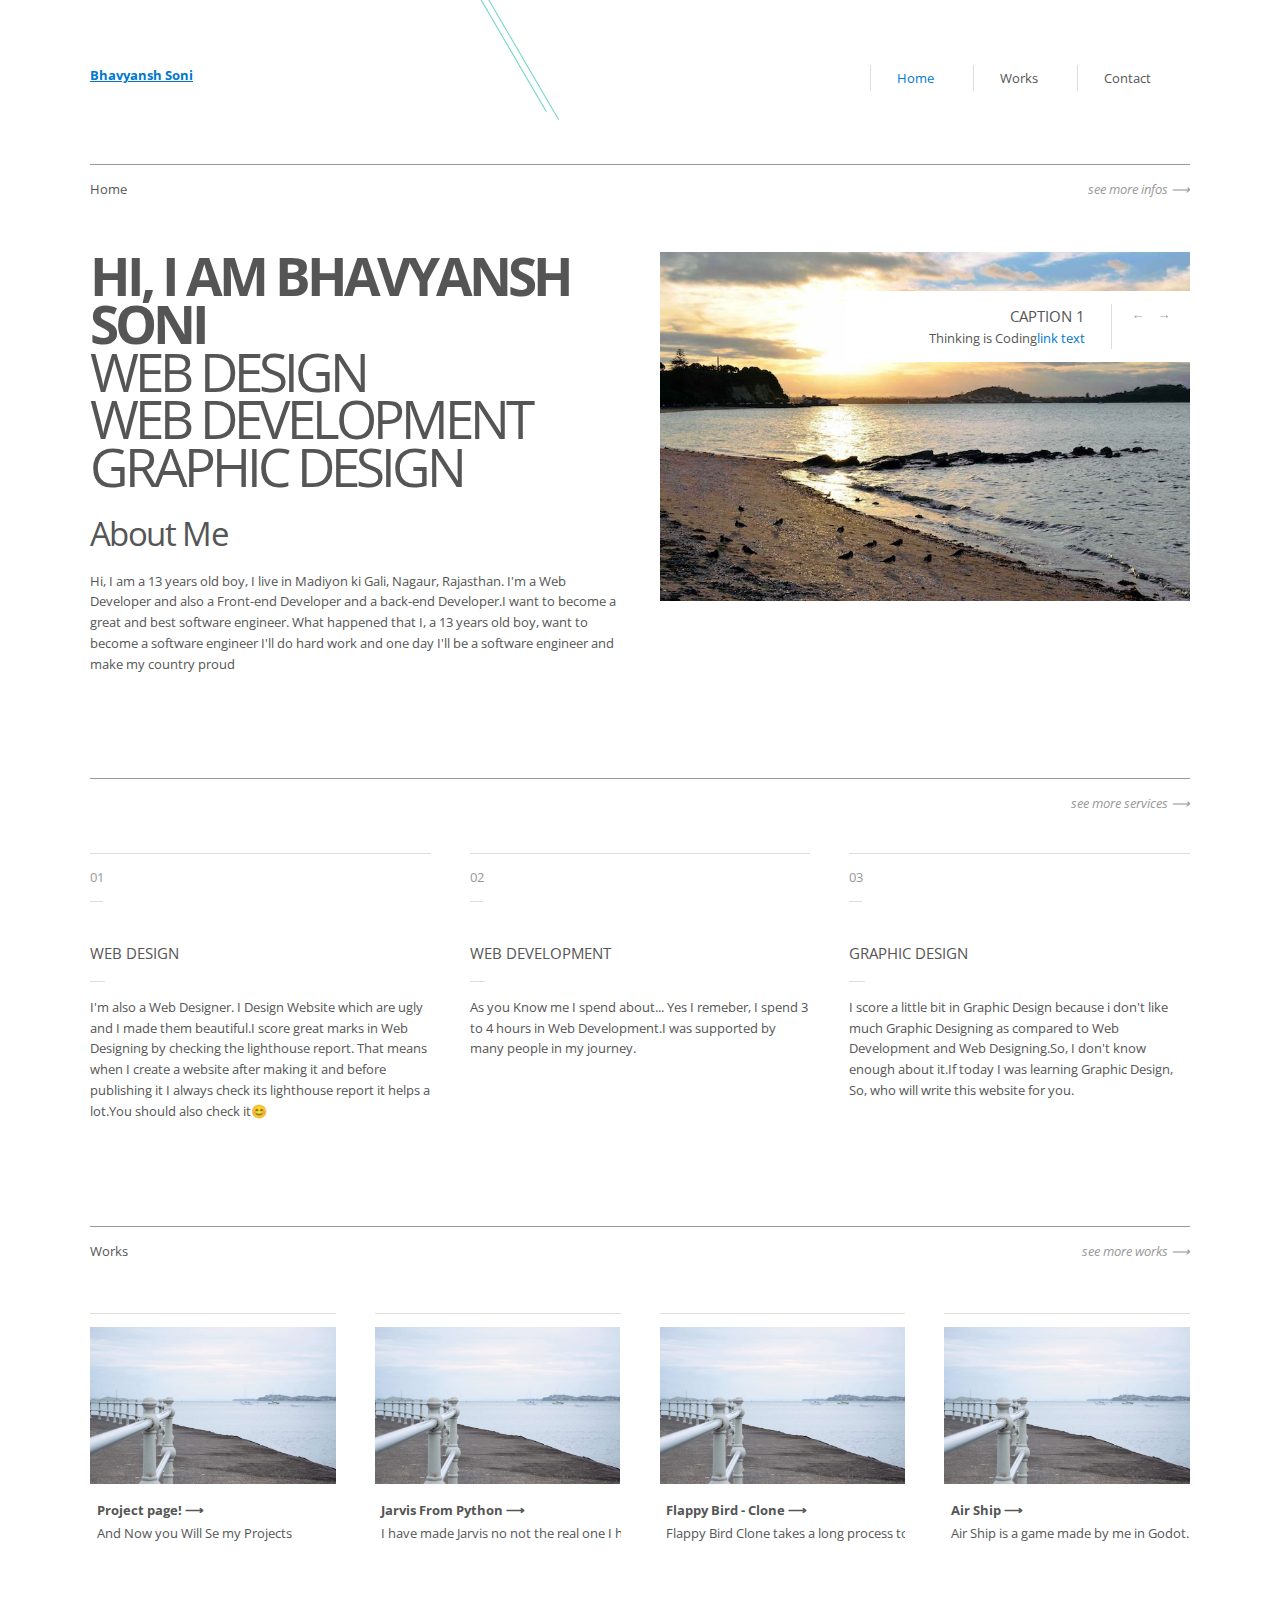
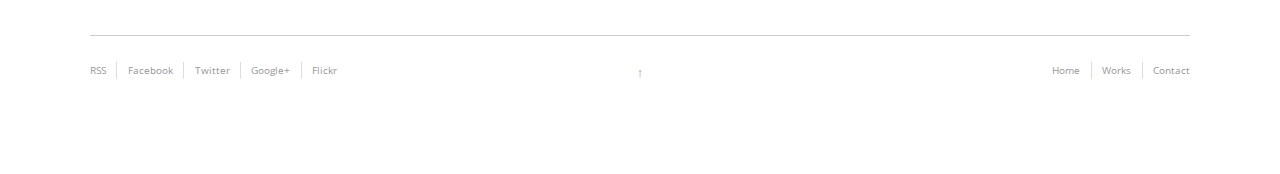
<file: index.html>
<!DOCTYPE html>
<html class="no-js" lang="en">
<head>
  <title>My Portfolio - Bhavyansh Soni</title>
  <meta charset="UTF-8">
  <meta http-equiv="X-UA-Compatible" content="IE=edge,chrome=1">
  <meta name="viewport" content="width=device-width">
  <link rel="shortcut icon" type="image/x-icon" href="img/favicon.ico">
  <link href='http://fonts.googleapis.com/css?family=Open+Sans:400italic,400,700' rel='stylesheet' type='text/css'>
  <link rel="stylesheet" href="css/style.css">
</head>

<body>
  <div class="container">
    <header id="navtop"> <a href="index.html" class="logo fleft"><u><b>Bhavyansh Soni</b></u></a>
      <nav class="fright">
        <ul>
          <li><a href="index.html" class="navactive">Home</a></li>
        </ul>
        <ul>
          <li><a href="works.html">Works</a></li>
        </ul>
        <ul>
          <li><a href="contact.html">Contact</a></li>
        </ul>
      </nav>
    </header>
    <div class="home-page main">
      <section class="grid-wrap">
        <header class="grid col-full">
          <hr>
          <p class="fleft">Home</p>
          <a href="" class="arrow fright">see more infos</a>
        </header>
        <div class="grid col-one-half mq2-col-full">
          <h1>
            <b>Hi, I am Bhavyansh Soni</b><br>
            Web design <br>
            Web Development <br>
            Graphic Design
          </h1>
          <h2>About Me</h2>
          <p>Hi, I am a 13 years old boy, I live in Madiyon ki Gali, Nagaur, Rajasthan. I'm a Web Developer and also a Front-end Developer and a back-end Developer.I want to become a great and best software engineer. What happened that I, a 13 years old boy, want to become a software engineer I'll do hard work and one day I'll be a software engineer and make my country proud</p>
        </div>
        <div class="slider grid col-one-half mq2-col-full">
          <div class="flexslider">
            <div class="slides">
              <div class="slide">
                <figure> <img src="img/img2.jpg" alt="">
                  <figcaption>
                    <div>
                      <h5>Caption 1</h5>
                      <p>Thinking is Coding<a href="#">link text</a></p>
                    </div>
                  </figcaption>
                </figure>
              </div>
              <div class="slide">
                <figure> <img src="img/img.jpg" alt="">
                  <figcaption>
                    <div>
                      <h5>Caption 2</h5>
                      <p>Shake the bottle, Wake the tech</p>
                    </div>
                  </figcaption>
                </figure>
              </div>
            </div>
          </div>
        </div>
      </section>
      <section class="services grid-wrap">
        <header class="grid col-full">
          <hr>
          <a href="index.html" class="arrow fright">see more services</a>
        </header>
        <article class="grid col-one-third mq3-col-full">
          <aside>01</aside>
          <h5>Web design</h5>
          <p>I'm also a Web Designer. I Design Website which are ugly and I made them beautiful.I score great marks in Web Designing by checking the lighthouse report. That means when I create a website after making it and before publishing it I always check its lighthouse report it helps a lot.You should also check it😊</p>
        </article>
        <article class="grid col-one-third mq3-col-full">
          <aside>02</aside>
          <h5>Web development</h5>
          <p>As you Know me I spend about... Yes I remeber, I spend 3 to 4 hours in Web Development.I was supported by many people in my journey.</p>
        </article>
        <article class="grid col-one-third mq3-col-full">
          <aside>03</aside>
          <h5>Graphic design</h5>
          <p>I score a little bit in Graphic Design because i don't like much Graphic Designing as compared to Web Development and Web Designing.So, I don't know enough about it.If today I was learning Graphic Design, So, who will write this website for you.</p>
        </article>
      </section>
      <section class="works grid-wrap">
        <header class="grid col-full">
          <hr>
          <p class="fleft">Works</p>
          <a href="works.html" class="arrow fright">see more works</a>
        </header>
        <figure class="grid col-one-quarter mq2-col-one-half"> <a href="work1.html"> <img src="img/img.jpg" alt="">
            <span class="zoom"></span> </a>
          <figcaption> <a href="work1.html" class="arrow">Project page!</a>
            <p>And Now you Will Se my Projects</p>
          </figcaption>
        </figure>
        <figure class="grid col-one-quarter mq2-col-one-half"> <a href="#"> <img src="img/img.jpg" alt=""> <span
              class="zoom"></span> </a>
          <figcaption> <a href="#" class="arrow">Jarvis From Python</a>
            <p>I have made Jarvis no not the real one I have made a copy. With the help of Python.You can use it in this way I have added features like first he will say due to time Good Afternoon or Good Morning.It is succesful and when we say "Jarvis Open Google" it open the www.google.com and many like stackoverflow, Play Music, Show the time, Open Vs Code, Open Youtube and so many features. This projet take about 1 week to complete</p>
          </figcaption>
        </figure>
        <figure class="grid col-one-quarter mq2-col-one-half"> <a href="#"> <img src="img/img.jpg" alt=""> <span
              class="zoom"></span> </a>
          <figcaption> <a href="#" class="arrow">Flappy Bird - Clone</a>
            <p>Flappy Bird Clone takes a long process to maek i first try to create it in python and through coding but then i turned this project into a Godot Project. This takes about 2 weeks to make it.</p>
          </figcaption>
        </figure>
        <figure class="grid col-one-quarter mq2-col-one-half"> <a href="#"> <img src="img/img.jpg" alt=""> <span
              class="zoom"></span> </a>
          <figcaption> <a href="#" class="arrow">Air Ship</a>
            <p>Air Ship is a game made by me in Godot. I'm first a App developer and then i swithced into Web Development. I have made 6 parts of this game.</p>
          </figcaption>
        </figure>
      </section>
    </div>
    <!--main-->
    <div class="divide-top">
      <footer class="grid-wrap">
        <ul class="grid col-one-third social">
          <li><a href="#">RSS</a></li>
          <li><a href="#">Facebook</a></li>
          <li><a href="#">Twitter</a></li>
          <li><a href="#">Google+</a></li>
          <li><a href="#">Flickr</a></li>
        </ul>
        <div class="up grid col-one-third "> <a href="#navtop" title="Go back up">&uarr;</a> </div>
        <nav class="grid col-one-third ">
          <ul>
            <li><a href="index.html">Home</a></li>
            <li><a href="works.html">Works</a></li>
            <li><a href="contact.html">Contact</a></li>
          </ul>
        </nav>
      </footer>
    </div>
  </div>
  <!-- Javascript - jQuery -->
  <script src="js/jquery-1.7.2.min.js"></script>
  <!--[if (gte IE 6)&(lte IE 8)]><script src="js/selectivizr.js"></script><![endif]-->
  <script src="js/jquery.flexslider-min.js"></script>
  <script src="js/scripts.js"></script>
</body>

</html>
</file>
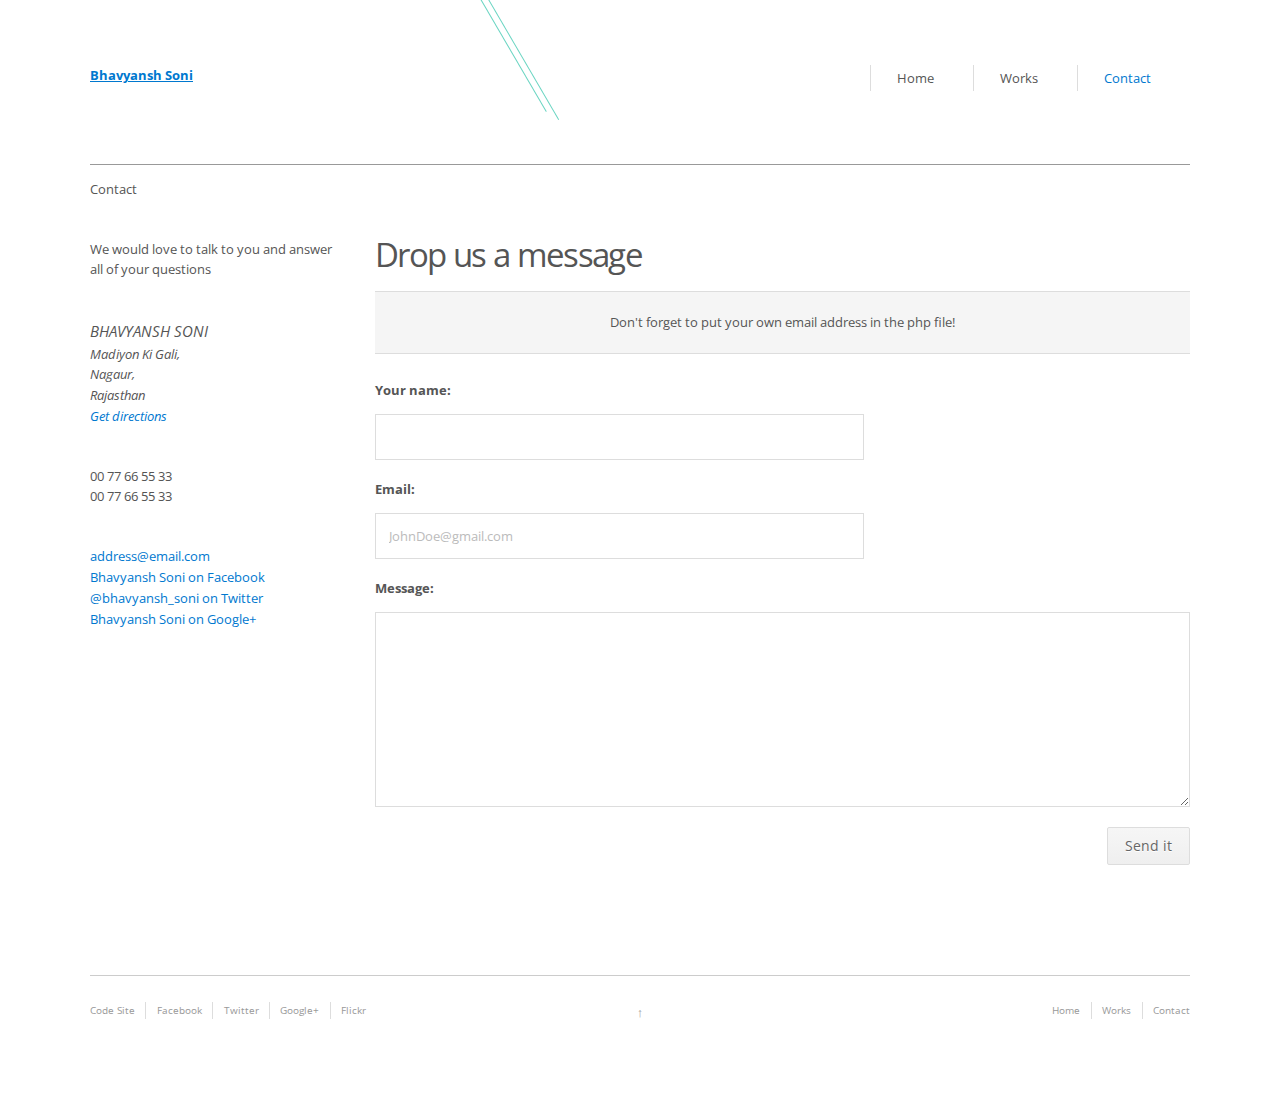
<file: contact.html>
<!DOCTYPE html>
<!--[if lt IE 7]> <html class="no-js lt-ie9 lt-ie8 lt-ie7" lang="en"> <![endif]-->
<!--[if IE 7]>    <html class="no-js lt-ie9 lt-ie8" lang="en"> <![endif]-->
<!--[if IE 8]>    <html class="no-js lt-ie9" lang="en"> <![endif]-->
<!--[if gt IE 8]><!-->
<html class="no-js" lang="en">
<!--<![endif]-->
<head>
<title>Bhavyansh Soni | Contact</title>
<meta charset="UTF-8">
<meta http-equiv="X-UA-Compatible" content="IE=edge,chrome=1">
<meta name="viewport" content="width=device-width">
<link rel="shortcut icon" type="image/x-icon" href="img/favicon.ico">
<link rel="shortcut icon" type="image/png" href="img/favicon.png">
<link href='http://fonts.googleapis.com/css?family=Open+Sans:400italic,400,700' rel='stylesheet' type='text/css'>
<link rel="stylesheet" href="css/style.css">
<!--[if lt IE 9]><script src="js/html5.js"></script><![endif]-->
</head>
<body>
<div class="container">
  <header id="navtop"> <a href="index.html" class="logo fleft"> <u><b>Bhavyansh Soni</b></u></a>
    <nav class="fright">
      <ul>
        <li><a href="index.html">Home</a></li>
      </ul>
      <ul>
        <li><a href="works.html">Works</a></li>
      </ul>
      <ul>
        <li><a href="contact.html" class="navactive">Contact</a></li>
      </ul>
    </nav>
  </header>
  <div class="contact-page main grid-wrap">
    <header class="grid col-full">
      <hr>
      <p class="fleft">Contact</p>
    </header>
    <aside class="grid col-one-quarter mq2-col-one-third mq3-col-full">
      <p class="mbottom">We would love to talk to you and answer all of your questions</p>
      <address class="mbottom">
      <h5>Bhavyansh Soni</h5>
      Madiyon Ki Gali,<br >
      Nagaur,<br >
      Rajasthan<br >
      <a href="#">Get directions</a>
      </address>
      <p class="mbottom"> 00 77 66 55 33<br >
        00 77 66 55 33</p>
      <p class="mbottom"> <a href="#">address@email.com</a><br >
        <a href="#">Bhavyansh Soni on Facebook</a><br >
        <a href="#">@bhavyansh_soni on Twitter</a><br >
        <a href="#">Bhavyansh Soni on Google+</a> </p>
      <p>
    </aside>
    <section class="grid col-three-quarters mq2-col-two-thirds mq3-col-full">
      <h2>Drop us a message</h2>
      <p class="warning">Don't forget to put your own email address in the php file!</p>
      <form id="contact_form" class="contact_form" action="#" method="post" name="contact_form">
        <ul>
          <li>
            <label for="name">Your name:</label>
            <input type="text" name="name" id="name" required class="required">
          </li>
          <li>
            <label for="email">Email:</label>
            <input type="email" name="email" id="email" required placeholder="JohnDoe@gmail.com" class="required email">
          </li>
          <li>
            <label for="message">Message:</label>
            <textarea name="message" id="message" cols="100" rows="6" required  class="required"></textarea>
          </li>
          <li>
            <button type="submit" id="submit" name="submit" class="button fright">Send it</button>
          </li>
        </ul>
      </form>
    </section>
  </div>
  <!--main-->
  <div class="divide-top">
    <footer class="grid-wrap">
      <ul class="grid col-one-third social">
        <li><a href="code.html">Code Site</a></li>
        <li><a href="#">Facebook</a></li>
        <li><a href="#">Twitter</a></li>
        <li><a href="#">Google+</a></li>
        <li><a href="#">Flickr</a></li>
      </ul>
      <div class="up grid col-one-third "> <a href="#navtop" title="Go back up">&uarr;</a> </div>
      <nav class="grid col-one-third ">
        <ul>
          <li><a href="index.html">Home</a></li>
          <li><a href="works.html">Works</a></li>
          <li><a href="contact.html">Contact</a></li>
        </ul>
      </nav>
    </footer>
  </div>
</div>
<!-- Javascript - jQuery -->
<script src="js/jquery-1.7.2.min.js"></script>
<!--[if (gte IE 6)&(lte IE 8)]><script src="js/selectivizr.js"></script><![endif]-->
<script src="js/scripts.js"></script>
<script src="js/jquery.validate.min.js"></script>
</body>
</html>
</file>
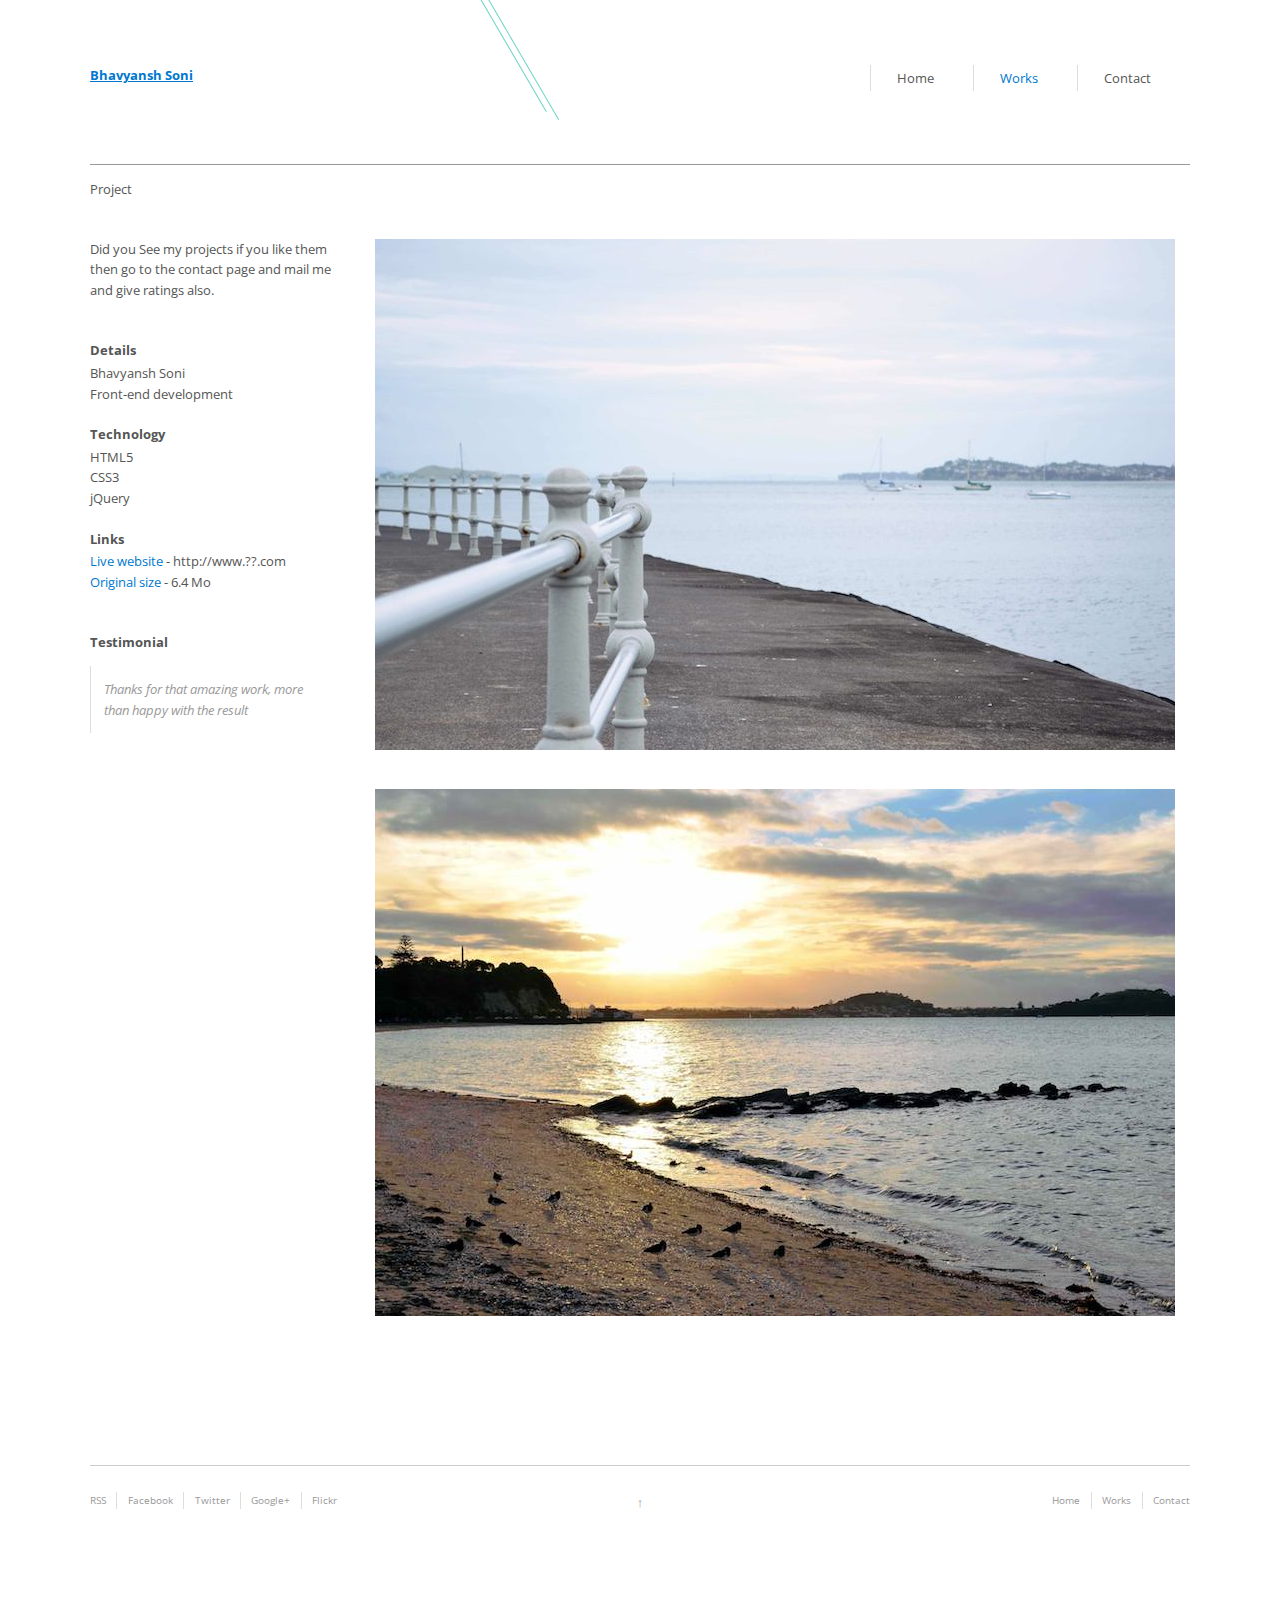
<file: work1.html>
<!DOCTYPE html>
<!--[if lt IE 7]> <html class="no-js lt-ie9 lt-ie8 lt-ie7" lang="en"> <![endif]-->
<!--[if IE 7]>    <html class="no-js lt-ie9 lt-ie8" lang="en"> <![endif]-->
<!--[if IE 8]>    <html class="no-js lt-ie9" lang="en"> <![endif]-->
<!--[if gt IE 8]><!-->
<html class="no-js" lang="en">
<!--<![endif]-->
<head>
<title>Bhavyansh Soni| Work 1</title>
<meta charset="UTF-8">
<meta http-equiv="X-UA-Compatible" content="IE=edge,chrome=1">
<meta name="viewport" content="width=device-width">
<link rel="shortcut icon" type="image/x-icon" href="img/favicon.ico">
<link rel="shortcut icon" type="image/png" href="img/favicon.png">
<link href='http://fonts.googleapis.com/css?family=Open+Sans:400italic,400,700' rel='stylesheet' type='text/css'>
<link rel="stylesheet" href="css/style.css">
<!--[if lt IE 9]><script src="js/html5.js"></script><![endif]-->
</head>
<body>
<div class="container">
  <header id="navtop"> <a href="index.html" class="logo fleft"> <u><b>Bhavyansh Soni</b></u></a>
    <nav class="fright">
      <ul>
        <li><a href="index.html">Home</a></li>
      </ul>
      <ul>
        <li><a href="works.html" class="navactive">Works</a></li>
      </ul>
      <ul>
        <li><a href="contact.html">Contact</a></li>
      </ul>
    </nav>
  </header>
  <div class="work-page main grid-wrap">
    <header class="grid col-full">
      <hr>
      <p class="fleft">Project</p>
    </header>
    <aside class="grid col-one-quarter mq2-col-one-third mq3-col-full">
      <p class="mbottom">Did you See my projects if you like them then go to the contact page and mail me and give ratings also.</p>
      <h6>Details</h6>
      <ul class="halfmbottom">
        <li>Bhavyansh Soni</li>
        <li>Front-end development</li>
      </ul>
      <h6>Technology</h6>
      <ul class="halfmbottom">
        <li>HTML5</li>
        <li>CSS3</li>
        <li>jQuery</li>
      </ul>
      <h6>Links</h6>
      <ul class="mbottom">
        <li><a href="#">Live website</a> - http://www.??.com</li>
        <li><a href="#">Original size</a> - 6.4 Mo</li>
      </ul>
      <h6>Testimonial</h6>
      <blockquote>Thanks for that amazing work, more than happy with the result</blockquote>
    </aside>
    <section class="grid col-three-quarters mq2-col-two-thirds mq3-col-full">
      <figure class=""> <a href="#"> <img src="img/img.jpg" alt=""> </a>
      </figure>
      <figure class=""> <a href="#"> <img src="img/img2.jpg" alt=""> </a> </figure>
    </section>
  </div>
  <!--main-->
  <div class="divide-top">
    <footer class="grid-wrap">
      <ul class="grid col-one-third social">
        <li><a href="#">RSS</a></li>
        <li><a href="#">Facebook</a></li>
        <li><a href="#">Twitter</a></li>
        <li><a href="#">Google+</a></li>
        <li><a href="#">Flickr</a></li>
      </ul>
      <div class="up grid col-one-third "> <a href="#navtop" title="Go back up">&uarr;</a> </div>
      <nav class="grid col-one-third ">
        <ul>
          <li><a href="index.html">Home</a></li>
          <li><a href="works.html">Works</a></li>
          <li><a href="contact.html">Contact</a></li>
        </ul>
      </nav>
    </footer>
  </div>
</div>
<!-- Javascript - jQuery -->
<script src="js/jquery-1.7.2.min.js"></script>
<!--[if (gte IE 6)&(lte IE 8)]><script src="js/selectivizr.js"></script><![endif]-->
<script src="js/scripts.js"></script>
</body>
</html>
</file>
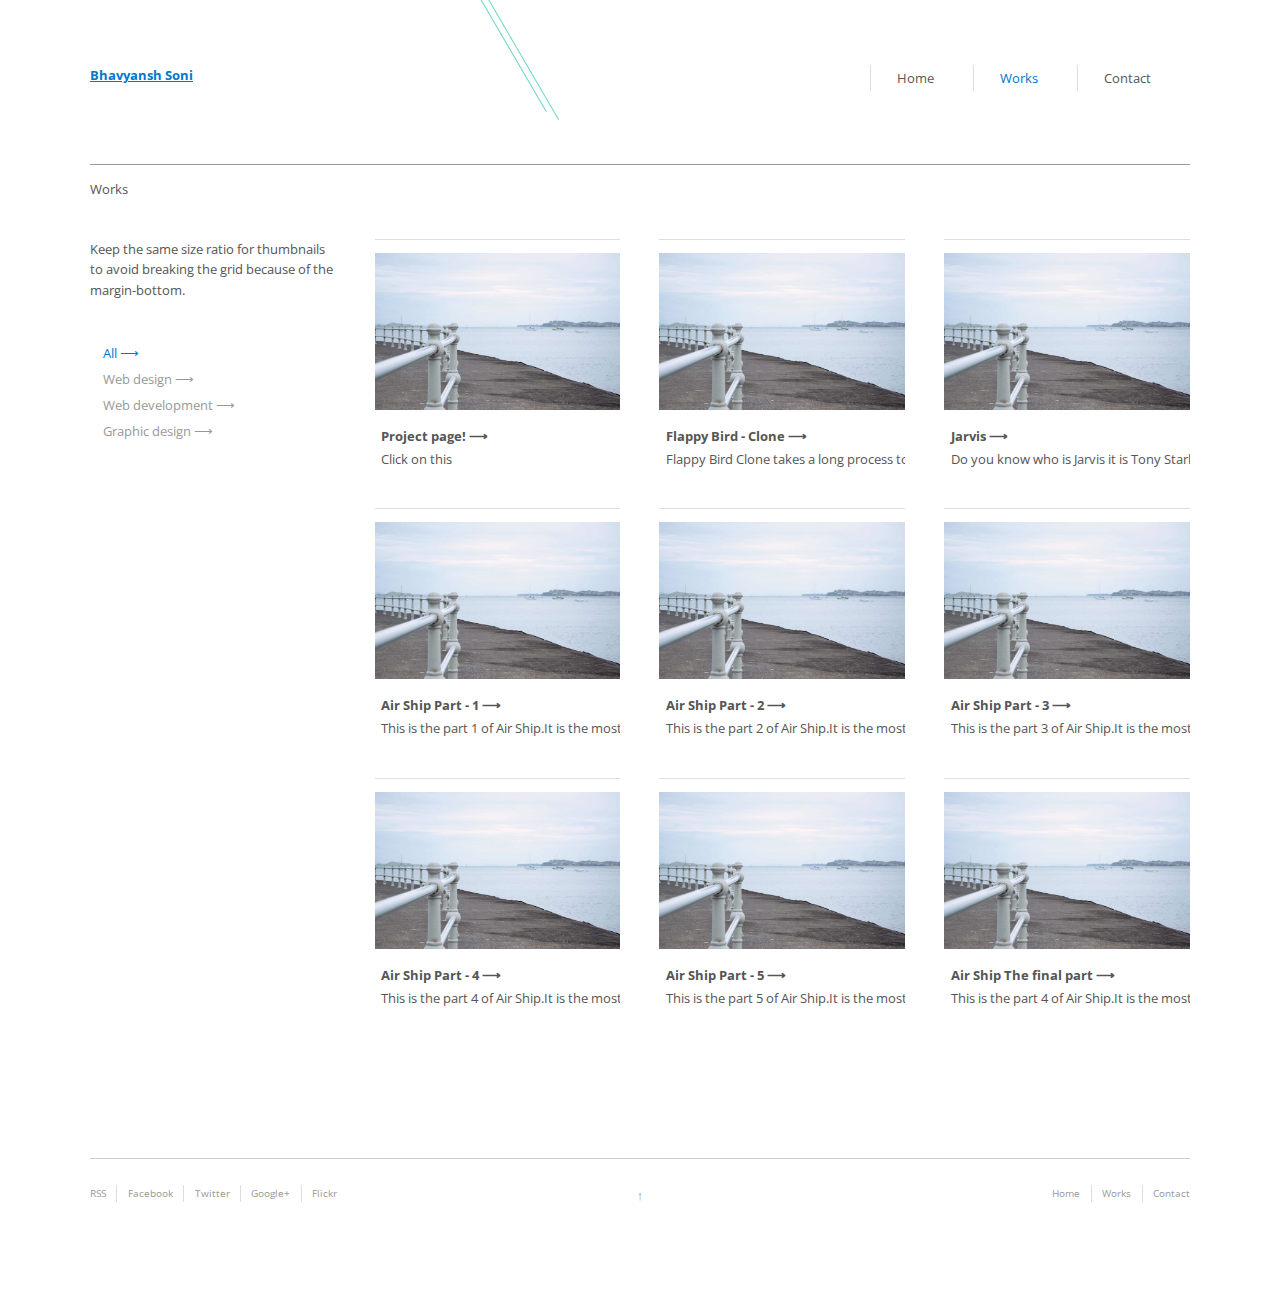
<file: works.html>
<!DOCTYPE html>
<!--[if lt IE 7]> <html class="no-js lt-ie9 lt-ie8 lt-ie7" lang="en"> <![endif]-->
<!--[if IE 7]>    <html class="no-js lt-ie9 lt-ie8" lang="en"> <![endif]-->
<!--[if IE 8]>    <html class="no-js lt-ie9" lang="en"> <![endif]-->
<!--[if gt IE 8]><!-->
<html class="no-js" lang="en">
<!--<![endif]-->
<head>
<title>Bhavyansh Soni | Works</title>
<meta charset="UTF-8">
<meta http-equiv="X-UA-Compatible" content="IE=edge,chrome=1">
<meta name="viewport" content="width=device-width">
<link rel="shortcut icon" type="image/x-icon" href="img/favicon.ico">
<link rel="shortcut icon" type="image/png" href="img/favicon.png">
<link href='http://fonts.googleapis.com/css?family=Open+Sans:400italic,400,700' rel='stylesheet' type='text/css'>
<link rel="stylesheet" href="css/style.css">
<!--[if lt IE 9]><script src="js/html5.js"></script><![endif]-->
</head>
<body>
<div class="container">
  <header id="navtop"> <a href="index.html" class="logo fleft"><u><b>Bhavyansh Soni</b></u></a>
    <nav class="fright">
      <ul>
        <li><a href="index.html">Home</a></li>
      </ul>
      <ul>
        <li><a href="works.html" class="navactive">Works</a></li>
      </ul>
      <ul>
        <li><a href="contact.html">Contact</a></li>
      </ul>
    </nav>
  </header>
  <div class="works-page main grid-wrap">
    <header class="grid col-full">
      <hr>
      <p class="fleft">Works</p>
    </header>
    <aside class="grid col-one-quarter mq2-col-full">
      <p class="mbottom">Keep the same size ratio for thumbnails to avoid breaking the grid because of the margin-bottom.</p>
      <menu> <a id="work_all" class="arrow buttonactive">All</a><br>
      <a id="work_1" class="arrow">Web design</a><br>
      <a id="work_2" class="arrow">Web development</a><br>
      <a id="work_3" class="arrow">Graphic design</a> </menu></aside>
    <section class="grid col-three-quarters mq2-col-full">
      <div class="grid-wrap works">
        <figure class="grid col-one-third mq1-col-one-half mq2-col-one-third mq3-col-full work_1"> <a href="work1.html"> <img src="img/img.jpg" alt=""> <span class="zoom"></span> </a>
          <figcaption> <a href="work1.html" class="arrow">Project page!</a>
            <p>Click on this</p>
          </figcaption>
        </figure>
        <figure class="grid col-one-third mq1-col-one-half mq2-col-one-third mq3-col-full work_1"> <a href="#"> <img src="img/img.jpg" alt=""> <span class="zoom"></span> </a>
          <figcaption> <a href="#" class="arrow">Flappy Bird - Clone</a>
            <p>Flappy Bird Clone takes a long process to maek i first try to create it in python and through coding but then i turned this project into a Godot Project. This takes about 2 weeks to make it.</p>
          </figcaption>
        </figure>
        <figure class="grid col-one-third mq1-col-one-half mq2-col-one-third mq3-col-full work_2"> <a href="#"> <img src="img/img.jpg" alt=""> <span class="zoom"></span> </a>
          <figcaption> <a href="#" class="arrow">Jarvis</a>
            <p>Do you know who is Jarvis it is Tony Stark's AI and I also have made it but it is its junior.</p>
          </figcaption>
        </figure>
        <figure class="grid col-one-third mq1-col-one-half mq2-col-one-third mq3-col-full work_3"> <a href="#"> <img src="img/img.jpg" alt=""> <span class="zoom"></span> </a>
          <figcaption> <a href="#" class="arrow">Air Ship Part - 1</a>
            <p>This is  the part 1 of Air Ship.It is the most clasic part of the game</p>
          </figcaption>
        </figure>
        <figure class="grid col-one-third mq1-col-one-half mq2-col-one-third mq3-col-full work_1"> <a href="#"> <img src="img/img.jpg" alt=""> <span class="zoom"></span> </a>
          <figcaption> <a href="#" class="arrow">Air Ship Part - 2</a>
            <p>This is  the part 2 of Air Ship.It is the most loved part of the game.</p>
          </figcaption>
        </figure>
        <figure class="grid col-one-third mq1-col-one-half mq2-col-one-third mq3-col-full work_3"> <a href="#"> <img src="img/img.jpg" alt=""> <span class="zoom"></span> </a>
          <figcaption> <a href="#" class="arrow">Air Ship Part - 3</a>
            <p>This is  the part 3 of Air Ship.It is the most Emotional part of the game</p>
          </figcaption>
        </figure>
        <figure class="grid col-one-third mq1-col-one-half mq2-col-one-third mq3-col-full work_3"> <a href="#"> <img src="img/img.jpg" alt=""> <span class="zoom"></span> </a>
          <figcaption> <a href="#" class="arrow">Air Ship Part - 4</a>
            <p>This is  the part 4 of Air Ship.It is the most adventures part of the game</p>
          </figcaption>
        </figure>
        <figure class="grid col-one-third mq1-col-one-half mq2-col-one-third mq3-col-full work_3"> <a href="#"> <img src="img/img.jpg" alt=""> <span class="zoom"></span> </a>
          <figcaption> <a href="#" class="arrow">Air Ship Part - 5</a>
            <p>This is  the part 5 of Air Ship.It is the most Bloodiest part of the game</p>
          </figcaption>
        </figure>
        <figure class="grid col-one-third mq1-col-one-half mq2-col-one-third mq3-col-full work_1"> <a href="#"> <img src="img/img.jpg" alt=""> <span class="zoom"></span> </a>
          <figcaption> <a href="#" class="arrow">Air Ship The final part</a>
            <p>This is  the part 4 of Air Ship.It is the most Scariest</p>
          </figcaption>
        </figure>
      </div>
      <!-- grid inside 3/4-->
    </section>
  </div>
  <!--main-->
  <div class="divide-top">
    <footer class="grid-wrap">
      <ul class="grid col-one-third social">
        <li><a href="#">RSS</a></li>
        <li><a href="#">Facebook</a></li>
        <li><a href="#">Twitter</a></li>
        <li><a href="#">Google+</a></li>
        <li><a href="#">Flickr</a></li>
      </ul>
      <div class="up grid col-one-third "> <a href="#navtop" title="Go back up">&uarr;</a> </div>
      <nav class="grid col-one-third ">
        <ul>
          <li><a href="index.html">Home</a></li>
          <li><a href="works.html">Works</a></li>
          <li><a href="contact.html">Contact</a></li>
        </ul>
      </nav>
    </footer>
  </div>
</div>
<!-- Javascript - jQuery -->
<script src="js/jquery-1.7.2.min.js"></script>
<!--[if (gte IE 6)&(lte IE 8)]><script src="js/selectivizr.js"></script><![endif]-->
<script src="js/scripts.js"></script>
</body>
</html>
</file>
<file: css/style.css>
/* -------------------------------------------------------------
- Site Name: DESIGNA Studio
- Version: 2.01 (August 2012)
- Site URI: http://sylvainlafitte.com/designa/
- Author: Sylvain Lafitte
- Author URI: http://sylvainlafitte.com

- Resources:
	HTML5 Boilerplate (http://html5boilerplate.com/),
	Normalise.css (http://necolas.github.com/normalize.css/), 
	Proportional grids by Boon (http://builtbyboon.com),
	CSS Tricks (css-tricks.com).
------------------------------------------------------------- */



/* -------------------------------------------------------------
======	RESET
------------------------------------------------------------- */
article, aside, details, figcaption, figure, 
footer, header, hgroup, menu, nav, section {display: block}
audio, canvas, video { display: inline-block; display: inline; zoom: 1; }
audio:not([controls]) { display: none; }
html { font-size: 100%; -webkit-text-size-adjust: 100%; -ms-text-size-adjust: 100%; }
:hover, :focus, :active { outline: none; }


html, button, input, select, textarea {
	font-family: "Open sans", "Helvetica Neue", "HelveticaNeue", Helvetica, Arial, sans-serif;
	font-weight: 400; /* normal */
	color: #555; 
	font-smooth:always;
	-webkit-font-smoothing: antialiased;
	font-smoothing: antialiased;
	text-shadow: 1px 1px 1px rgba(0,0,0,0.004);}

body { margin: 0; font-size: 13px; line-height: 1.6; }

a { color: #0078CF; font-weight: normal;
	cursor: pointer;  text-decoration: none;
	transition:color 0.2s ease; -moz-transition:color 0.2s ease; -webkit-transition:color 0.2s ease; -o-transition:color 0.2s ease;}

a:hover { color: #000; text-decoration: underline; background: rgba(0, 0, 0, .025);} 

::-moz-selection { background: #0078CF; color: #fff; text-shadow: none; }
::selection { background: #0078CF; color: #fff; text-shadow: none; }	

p{margin: 0 0 1em;}
p:last-child {margin-bottom: 0;}

a:visited{opacity:0.9;}
a:active, a:focus{position:relative;top:1px;}
abbr[title]{border-bottom:1px dotted}
dfn{font-style:italic}
hr{display:block; height:1px; border:0; border-top:1px solid #ddd; margin:1em 0; padding:0}
pre, code, kbd, samp{font-family:monospace,monospace; _font-family:'courier new',monospace; font-size:1em}
q{quotes:none}
q:before, q:after{content:""; content:none}
blockquote { margin: 1em 1em 1em 0; padding: 1em; border-left: 1px solid #DDD; font-style: italic; color: #999;}
blockquote p {font-size: 1.1em;line-height: 2em;margin-bottom: 0;}
blockquote small {display: block;font-size: 1em;line-height: 1.6em;color: #bfbfbf; text-align: right;}
blockquote small:before {content: '\2014 \00A0';}
b, strong{font-weight:700}
small{font-size:85%; color: #999;}
sub, sup{font-size:75%; line-height:0; position:relative; vertical-align:baseline}
sup{top:-0.5em}
sub{bottom:-0.25em}
dd{margin:0 0 0 40px} dt{font-weight: 700;}
ul, ol{list-style:none; list-style-image:none; margin:0; padding:0;}
img{border:0; -ms-interpolation-mode:bicubic; vertical-align:middle}
svg:not(:root){overflow:hidden}
figure{margin:0}
form{margin:0}
fieldset{border:0; margin:0; padding:0}
label{cursor:pointer}
legend{border:0; margin-left:-7px; padding:0;white-space: normal;}
button, input, select, textarea{font-size:100%; margin:0; vertical-align:baseline; vertical-align:middle}
button, input{line-height:normal; overflow:visible}
table button, table input{overflow:auto}
button, input[type="button"], input[type="reset"], input[type="submit"]{cursor:pointer; -webkit-appearance:button}
input[type="checkbox"], input[type="radio"]{box-sizing:border-box}
input[type="search"]{-webkit-appearance:textfield; -moz-box-sizing:content-box; -webkit-box-sizing:content-box; box-sizing:content-box}
input[type="search"]::-webkit-search-decoration{-webkit-appearance:none}
button::-moz-focus-inner, input::-moz-focus-inner{border:0; padding:0}
textarea{overflow:auto; vertical-align:top; resize:vertical}
table{border-collapse:collapse; border-spacing:0}
td{vertical-align:top}
.chromeframe { margin: 1em 0; background: red; color: black; padding: 1em; }



/* -------------------------------------------------------------
======	STYLES
------------------------------------------------------------- */

/* -- FORMS 
------------------------------------------------------------- */
form{margin-top: 2em;}
form li{margin-bottom: 1.5em;}
label{display: block; margin-bottom:1em; font-weight: 700;}
input, select, textarea {
	border: 1px solid #DDD;
	color: #777;
	font-size: 1em;
	padding: 1em;
	width:60%;
	-webkit-box-sizing: border-box;
	-moz-box-sizing: border-box;
	-ms-box-sizing: border-box;
	box-sizing: border-box;
	behavior: url(/js/boxsizing.htc); }
textarea{padding: 1em; min-height:15em; height: auto; width: 100%; }
input, textarea {
 -moz-transition: border .25s;
 -webkit-transition: border .25s;
 -o-transition: border .25s;
 transition: border .25s;}
input:hover, textarea:hover, input:focus, textarea:focus,input:active, textarea:active { border: 1px solid #999;}
input[type="text"],textarea{cursor: text;}
input[type="radio"], input[type="checkbox"] { display: inline; width:auto; height: auto; margin-right: 1em; }
input[type="checkbox"] + label, input[type="radio"] + label { display: inline;}
input[type="file"]{ border: none;}
input[type="date"]{ width: auto;}
select {height: auto;}
/* Placeholders */
::-webkit-input-placeholder { color: #BBB;}
:-moz-placeholder {color: #BBB;}
:-ms-input-placeholder {color: #BBB;}
/* validate.js */
label.error { color: #0078CF; margin: 0.5em 0 0 0.5em; font-weight: normal; font-style: italic; }



/* -- BUTTONS 
------------------------------------------------------------- */
.button, input[type="submit"], button, .toggle-title {
	color: #666;
	font-size: 1.1em;
	font-weight: normal;
	padding: 0.6em 1.2em;
	text-shadow: 0 1px 0 #fff;
	border: solid 1px #ddd;
	text-decoration: none;
	cursor: pointer;
	
	background: #efefef; /* Old browsers */
	background: -moz-linear-gradient(top,  #f6f6f6 0%, #efefef 100%); /* FF3.6+ */
	background: -webkit-gradient(linear, left top, left bottom, color-stop(0%,#f6f6f6), color-stop(100%,#efefef)); /* Chrome,Safari4+ */
	background: -webkit-linear-gradient(top,  #f6f6f6 0%,#efefef 100%); /* Chrome10+,Safari5.1+ */
	background: -o-linear-gradient(top,  #f6f6f6 0%,#efefef 100%); /* Opera 11.10+ */
	background: -ms-linear-gradient(top,  #f6f6f6 0%,#efefef 100%); /* IE10+ */
	background: linear-gradient(to bottom,  #f6f6f6 0%,#efefef 100%); /* W3C */
	filter: progid:DXImageTransform.Microsoft.gradient( startColorstr='#f6f6f6', endColorstr='#efefef',GradientType=0 ); /* IE6-9 */
		
	-webkit-border-radius: 2px;
	-moz-border-radius: 2px;
	-o-border-radius: 2px;
	-ms-border-radius: 2px;
	-khtml-border-radius: 2px;
	border-radius: 2px;
	
	-webkit-transition: 0.1s linear all;
	-moz-transition: 0.1s linear all;
	-ms-transition: 0.1s linear all;
	-o-transition: 0.1s linear all;
	transition: 0.1s linear all; }
.button:hover, input[type="submit"]:hover, button:hover, .toggle-title:hover {
	color: #333;
	text-decoration: none;
	border-color: #BBB;
	-moz-box-shadow: 0 1px 2px rgba(0, 0, 0, 0.1);
	-webkit-box-shadow:0 1px 2px rgba(0, 0, 0, 0.1);
	box-shadow: 0 1px 2px rgba(0, 0, 0, 0.1);
	background: 0 100%;}
.button:focus, input[type="submit"]:focus, button:focus, .toggle-title:focus {
	color: #333;
	border-color: #BBB;}
.button:active, input[type="submit"]:active, button:active, .toggle-title:active {
	color: #000;
	background: #F5F5F5;
	border-color: #444;
	position: relative; top:1px;}



/* -- TYPO
------------------------------------------------------------- */
h1,h2,h3,h4,h5,h6{margin:0 0 1em; font-weight: normal;}

h1 {font-size: 4.1em; 
	letter-spacing: -0.075em; 
	text-transform: uppercase; 
	line-height: 0.9; 
	color: #555;
	margin: 0 0 0.5em; 
	font-weight: normal; }
h2 { font-size: 2.5em; margin: 0 0 20px; letter-spacing: -0.05em; color: #555; line-height: 1; }
h3 { font-size: 1.75em; }
h4 { font-size: 1.5em; }
h5 { font-size: 1.17em; text-transform: uppercase; margin: 0; color: #555; }
h6 { font-size: 1em; margin-bottom: 2px; font-weight: 700; }

h1 a,h2 a,h3 a,h4 a,h5 a,h6 a{color:#333; text-decoration: none;}
h1 a:hover,h2 a:hover,h3 a:hover,h4 a:hover,h5 a:hover,h6 a:hover{color:#0078CF;text-decoration: underline;}



/* -- GRID  https://github.com/mattberridge/Proportional-Grids/
------------------------------------------------------------- */
body{width:100%; background: url(../img/stripes.png) no-repeat 40% 0;}
.container {width: 90%; margin: 5em auto; max-width: 1100px; min-width: 300px;}
 
.grid-wrap {
  margin-left: -3em; /* the same as your gutter */
  overflow: hidden;
  zoom:1;}
  .grid-wrap:before, .grid-wrap:after{content:""; display:table}
  .grid-wrap:after{clear:both}
  
.grid {
  float: left;
  padding-left: 3em; /* this is your gutter between columns */
  width: 100%;
  -webkit-box-sizing: border-box;
  -moz-box-sizing: border-box;
  box-sizing: border-box;
  behavior: url(/js/boxsizing.htc); }
  
.half-gutter {margin-left: -1.5em; }
  .half-gutter .grid-col {padding-left: 1.5em; }
  
.col-full {width: 100%; }
.col-one-half {width: 50%; }
.col-one-third {width: 33.333%; }
.col-two-thirds {width: 66.666%; }
.col-one-quarter {width: 25%; }
.col-three-quarters {width: 75%; }

.divide-top{border-top: 1px solid #ccc;padding-top: 2em;margin-top: 1.5em; }

.mright{ margin-right: 3em;}
.mleft{ margin-left: 3em;}
.mtop{ margin-top: 3em;}
.mbottom{ margin-bottom: 3em;}
.halfmright{ margin-right: 1.5em;}
.halfmleft{ margin-left: 1.5em;}
.halfmtop{ margin-top: 1.5em;}
.halfmbottom{ margin-bottom: 1.5em;}

.fright, .fleft{display:block; overflow:hidden}
.fright{float:right}
.fleft{float:left}

.alignleft{float: left;clear: left;margin: 0.38em 1.62em 0.38em 0;}
.alignright {float: right;clear: right;margin: 0.38em 0 0.38em 1.62em;}
.aligncenter {margin: 0 auto 1.62em;display: block;}



/* -- MISC
------------------------------------------------------------- */
figure { max-height: 100%; overflow: hidden;}
figure figcaption { }
img { max-width: 100%; height: auto; width: auto; }
a img {
    -webkit-transition: opacity 1s ease;
    -moz-transition: opacity 1s ease;
    -o-transition: opacity 1s ease;
    -ms-transition: opacity 1s ease;
    transition: opacity 1s ease; }
a img:hover {
	zoom: 1;
	opacity: 0.7;
	-ms-filter: progid:DXImageTransform.Microsoft.Alpha(Opacity = 70);
	filter: alpha(opacity = 70);}
    
    
    
/* -------------------------------------------------------------
======	PAGES
------------------------------------------------------------- */
    
/* -- HEADER
------------------------------------------------------------- */
header#navtop { margin-bottom: 2em; clear: both; overflow: hidden; }
    header nav ul { float: left; overflow: hidden; padding: 0 3em 0 2em; border-left: 1px solid #ddd; line-height: 2em; }
nav a, menu a { text-decoration: none; color: #555; }
.navactive { color: #0078CF }
.logo {margin-bottom: 3em;}
.logo:hover {background: none;}
		
		
/* -- GENERAL 
------------------------------------------------------------- */
.main > section { margin-bottom: 7em; }
.main header{ color: #555; margin-bottom: 3em; }
.main header hr{border-top-color:#999;}
.arrow:after {content:" \27F6"; /* html unicode: &#10230; */ } 
header .arrow {color: #999; font-style: italic;}
.arrow:hover {color: #0078CF; }


/* -- FOOTER
------------------------------------------------------------- */
footer  { color: #555; margin-bottom: 7em; }
footer nav ul { float: right; overflow: hidden; }
footer a {color: #999;}
footer li { float: left; margin-right: 1em; padding-right: 1em; border-right: 1px solid #DDD; font-size: 0.8em; }
footer li:last-child { margin-right: 0; padding-right: 0; border-right: none; }
.up a { display: block; text-align: center; margin: 0 auto; }


/* -- HOME-PAGE
------------------------------------------------------------- */
/* Services */
.services aside { color: #999; padding-top: 1em; border-top: 1px solid #DDD;}
.services aside:after, .services h5:after { content: ""; display: block; height: 1px; width: 1em; background: #DDD; margin: 1em 0; }

/* Slider */
	/* Browser Resets */
.flex-container a:active,.flexslider a:active,.flex-container a:focus,.flexslider a:focus  {outline: none;}
.slides,.flex-control-nav,.flex-direction-nav {margin: 0; padding: 0; list-style: none;} 
	/* FlexSlider Necessary Styles */ 
.flexslider {margin: 0; padding: 0; position: relative;}
.flexslider .slides > .slide {display: none; -webkit-backface-visibility: hidden;}
.flexslider .slides img {width: 100%; display: block;}
.flex-pauseplay span {text-transform: capitalize;}
.slides:after {content: "."; display: block; clear: both; visibility: hidden; line-height: 0; height: 0;} 
html[xmlns] .slides {display: block;} 
* html .slides {height: 1%;}

.slide figcaption {
	position: absolute;
	background: white; 
	height: auto; min-height: 3em; width: 60%; padding: 1em; 
	top: 3em; right: 0; }
.slide figcaption div { text-align: right; display: block; border-right: 1px solid #DDD; padding: 0 2em 0 0; margin: auto 5em auto 0; }
.slide figcaption div p { margin: 0 }
.flex-direction-nav{ position: absolute; top: 4em; right: 1.5em; z-index: 10;}
.flex-direction-nav li {display: inline;}
.flex-prev, .flex-next{ text-decoration: none; color: #999;	margin-left: 1em;}
.flex-prev:hover, .flex-next:hover{ color: #0078CF}


/* -- WORKS / Home-page and Works-page
------------------------------------------------------------- */
.works figure > a{ 
	display: block; 
	height: 100%; width: 100%; 
	overflow: hidden; 
	position: relative;
	border-top: 1px solid #DDD; padding-top: 1em; }
 	
.works figure .zoom{ 
	display: block; 
	position: absolute; top: 10px; left: 0; 
	background: url(../img/zoom.png) no-repeat center; 
	width: 100%; height: 100%; 
	zoom: 1;
	opacity: 0;
	-ms-filter: progid:DXImageTransform.Microsoft.Alpha(Opacity = 0);
	filter: alpha(opacity = 0); }

.works figure figcaption{ margin-top: 1em; padding: 0 0.5em; white-space: nowrap; }
.works figure figcaption a{line-height:2em; color: #555; font-weight: 700; }
.works figure figcaption p{ margin: 0; }

.works-page .works figure { margin-bottom: 3em;}

.main aside{margin-bottom: 3em}
.main aside menu{padding: 0 0 0 1em; line-height: 2em;}
.main aside menu a{color: #999;}
.main aside menu .buttonactive {color: #0078CF }


/* -- SUBPAGES 
------------------------------------------------------------- */
/*Separations*/
.main:not(.home-page) > section article h2 { margin-top: 1em; padding-top: 1em; border-top: 1px solid #DDD; }
.main:not(.home-page) > section article:first-child h2 { margin-top: 0;}

/* Work-page (single) */
.work-page figure {margin-bottom: 3em;}
.work-page figcaption {text-align: center; margin-top: 1em;}

/* Services-page */
.warning { 
	display: block; 
	background: #F5F5F5; 
	border: 1px solid #DDD; border-left: none; border-right: none; 
	text-align: center; 
	padding: 20px; margin: 20px 0px; }

	/* - Toggles */  
.toggle-view > li {
    margin-top: 1em;
    position: relative; }
.toggle-title {padding: 0.8em 2em;}
.toggle-title-detail {
    font-size: 0.8em;
    color: #999;
    font-weight: normal;
    text-transform: lowercase; }
.toggle-title:after {
    content: "\25C0";
    float: right;
    color: #999; }
.toggle-title:hover:after { color: #555 }
.tactive { background: #FFF }
.tactive:after {
    content: "\25BC";
    color: #555;}
.toggle {
    padding: 1em 2em;
    display: none;
    overflow: hidden; }
.toggle > ul li { line-height: 2.5 }
.toggle > ul li:before {
    content: "\2714 ";
    color: #ddd;
    margin-right: 1em; }
            
	/* - Tabs */
.tabs {
    display: block;
    margin: 0;
    padding: 0;
    border-bottom: solid 1px #ddd; }
.tabs li {
    display: inline-block; margin-bottom: -1px; }
.tabs li a {
    display: block; 
    text-decoration: none;
    line-height: 3em;
    color: #555; 
    padding: 0 2em; 
    margin: 0;
    background: #f5f5f5;
    font-size: 1.1em;}
.tabs li a:hover{color: #000;}
.tabs li.active a{
	background: #fff;
	position: relative;
	border: 1px solid #DDD;
	border-bottom-color: #FFF;
	color: #111;
	-moz-border-radius-topleft: 2px;
	-webkit-border-top-left-radius: 2px;
	border-top-left-radius: 2px;
	-moz-border-radius-topright: 2px;
	-webkit-border-top-right-radius: 2px;
	border-top-right-radius: 2px; }

.tab_container { margin-bottom: 1em; display: block; border-left: 1px solid #ddd; padding: 15px 15px 0;}
.tab_container > article { display:none; }
.tab_container > article:first-child { display: block; }



/* -------------------------------------------------------------
======	BLOG
------------------------------------------------------------- */

/* Article */
.post {margin-bottom:5em}
.post .entry{margin:1.5em 0;}
.post .entry p{overflow:auto}
.post .more-link {font-weight:700; color: #0078CF;}
.post .more-link:hover {color:#333;}
.meta {font-weight: normal;	color:#999; font-size:0.9em}
.meta a {color:#555; text-decoration:none;}
.meta a:hover {color:#0078CF; text-decoration:underline;}

/* Sidebar */
.blog-sidebar {color: #999;}
.blog-sidebar h2{margin-bottom:1em; font-size:2em; color:#666;}
.blog-sidebar .widget{padding-bottom:2em;border-bottom: 1px solid #DDD;margin-bottom: 2em;}
.blog-sidebar .widget:last-child{border-bottom: none;}
.blog-sidebar a {font-weight: normal; color:inherit;text-decoration: none; }
.blog-sidebar a:hover{color:#333;}
.blog-sidebar li{padding-left: 1em; margin-bottom: 0.5em;  white-space: nowrap ; text-overflow: ellipsis; width: 95%; overflow: hidden; display: block;} 
.blog-sidebar li a:before {content: ">"; padding-right: 1em;} 
.blog-sidebar input {width: 90%; padding-right: 0;}

/* Pagination */
ul.page-numbers{float: right;overflow:hidden; display:block;}
.page-numbers li {float:left;}
.page-numbers li a{ display:block;padding:1em;text-decoration:none; color:#777;}
.page-numbers li a:hover{ color:#444;}
.page-numbers li .current{color: #0078CF;}

/* Comments*/
.section-comment header{overflow: hidden; clear: both;}
.comments, .leavecomment {margin-top: 3em;}
.comment{margin-bottom: 2em;}
.comment p{font-size: 0.9em; color: #777;}
.comment h6{margin-bottom: 0.5em;}
.comment form ul li { margin-bottom: 2em }



/* -------------------------------------------------------------
======	MISC
------------------------------------------------------------- */

.ir{display:block; border:0; text-indent:-999em; overflow:hidden; background-color:transparent; background-repeat:no-repeat; text-align:left; direction:ltr; line-height: 0;}
.ir br{display:none}
.hidden{display:none !important; visibility:hidden}



/* -------------------------------------------------------------
======	IE Fix
------------------------------------------------------------- */
.lt-ie9 .works figure a, .lt-ie9 .works figure a img { filter:inherit} 
/* jquery filter opacity issue IE8 */

.lt-ie9 .container {min-width: 780px;}
.lt-ie8 .container {width: 960px;}
.lt-ie8 .grid-wrap {margin-left: 0; }
.lt-ie8 .grid {padding: 0;margin-left: 5%; }
  .lt-ie8 .grid:first-child {margin-left: 0; }

.lt-ie8 .col-full {width: 99.95%; }
.lt-ie8 .col-full + .grid {margin-left: 0; }
.lt-ie8 .col-one-half {width: 47.45%; }
.lt-ie8 .col-one-third {width: 29.55%; }
.lt-ie8 .col-two-thirds {width: 64.95%; }
.lt-ie8 .col-one-quarter {width: 19.95%; }
.lt-ie8 .col-three-quarters {width: 74.95%; }



/* -------------------------------------------------------------
======	MEDIA QUERIES
------------------------------------------------------------- */

/* -- Media query 1 (mq1)
------------------------------------------------------------- */
@media only screen and (max-width: 60em) { /* 13 / 780 */
	.mq1-col-full {width: 100%; }
	.mq1-col-one-half {width: 50%; }
	.mq1-col-one-third {width: 33.333%; }
	.mq1-col-two-thirds {width: 66.666%; }
	.mq1-col-one-quarter {width: 25%; }
	.mq1-col-three-quarters {width: 75%; }
	/**/
	h1{font-size: 3.1em;}
	.slide figcaption{ width: 80%;}
	footer li { float: left; margin-right: 0.5em; padding-right: 0.5em; border-right: 1px solid #DDD;} 
}
    
/* -- Media query 2 (mq2)
------------------------------------------------------------- */
@media only screen and (max-width: 48em) { /* 13 / 624 */
	.mq2-col-full {width: 100%;}
	.mq2-col-one-half {width: 50%; }
	.mq2-col-one-third { width: 33.333%; }
	.mq2-col-two-thirds {width: 66.666%; }
	.mq2-col-one-quarter {width: 25%; }
	.mq2-col-three-quarters {width: 75%; }
	/**/
	header nav { width: 100%; }
	header nav ul {  padding: 0 ; border-left:none; line-height: 2em; }
	header nav ul li { float: left;  padding: 0 1em ; border-left:1px solid #ddd; }
	.slider { margin-top: 3em; }
}
    
/* -- Media query 3 (mq3)
------------------------------------------------------------- */
@media only screen and (max-width: 30em) { /* 13 / 390 */
	.mq3-col-full { width: 100%; }
	.mq3-col-one-half { width: 50%; }
	.mq3-col-one-third { width: 33.333%; }
	.mq3-col-two-thirds { width: 66.666%; }
	.mq3-col-one-quarter { width: 25%; }
	.mq3-col-three-quarters { width: 75%; } 
	.mq3-none {display: none;}
	/**/
	header nav ul li { padding: 0 0.5em ; }
	footer li { float: none; margin-right: 0em; padding-right: 0em; border-right: none; line-height: 2em;}
	.services article {	margin-top: 3em;} .services article:first-of-type {	margin-top: 0;}	
}

/* -- PRINT STYLES 
------------------------------------------------------------- */
@media print{ 
	*{background:transparent !important; color:black !important; text-shadow:none !important; filter:none !important; -ms-filter:none !important}
	abbr[title]:after{content:"("attr(title) ")"}
	pre, blockquote{page-break-inside:avoid}
	thead{display:table-header-group}
	tr, img{page-break-inside:avoid}
	img{max-width:100% !important}
	p, h2, h3{orphans:3; widows:3}
	h2, h3{page-break-after:avoid} 
}
 
 
 
/* -------------------------------------------------------------
======	END
------------------------------------------------------------- */
</file>
